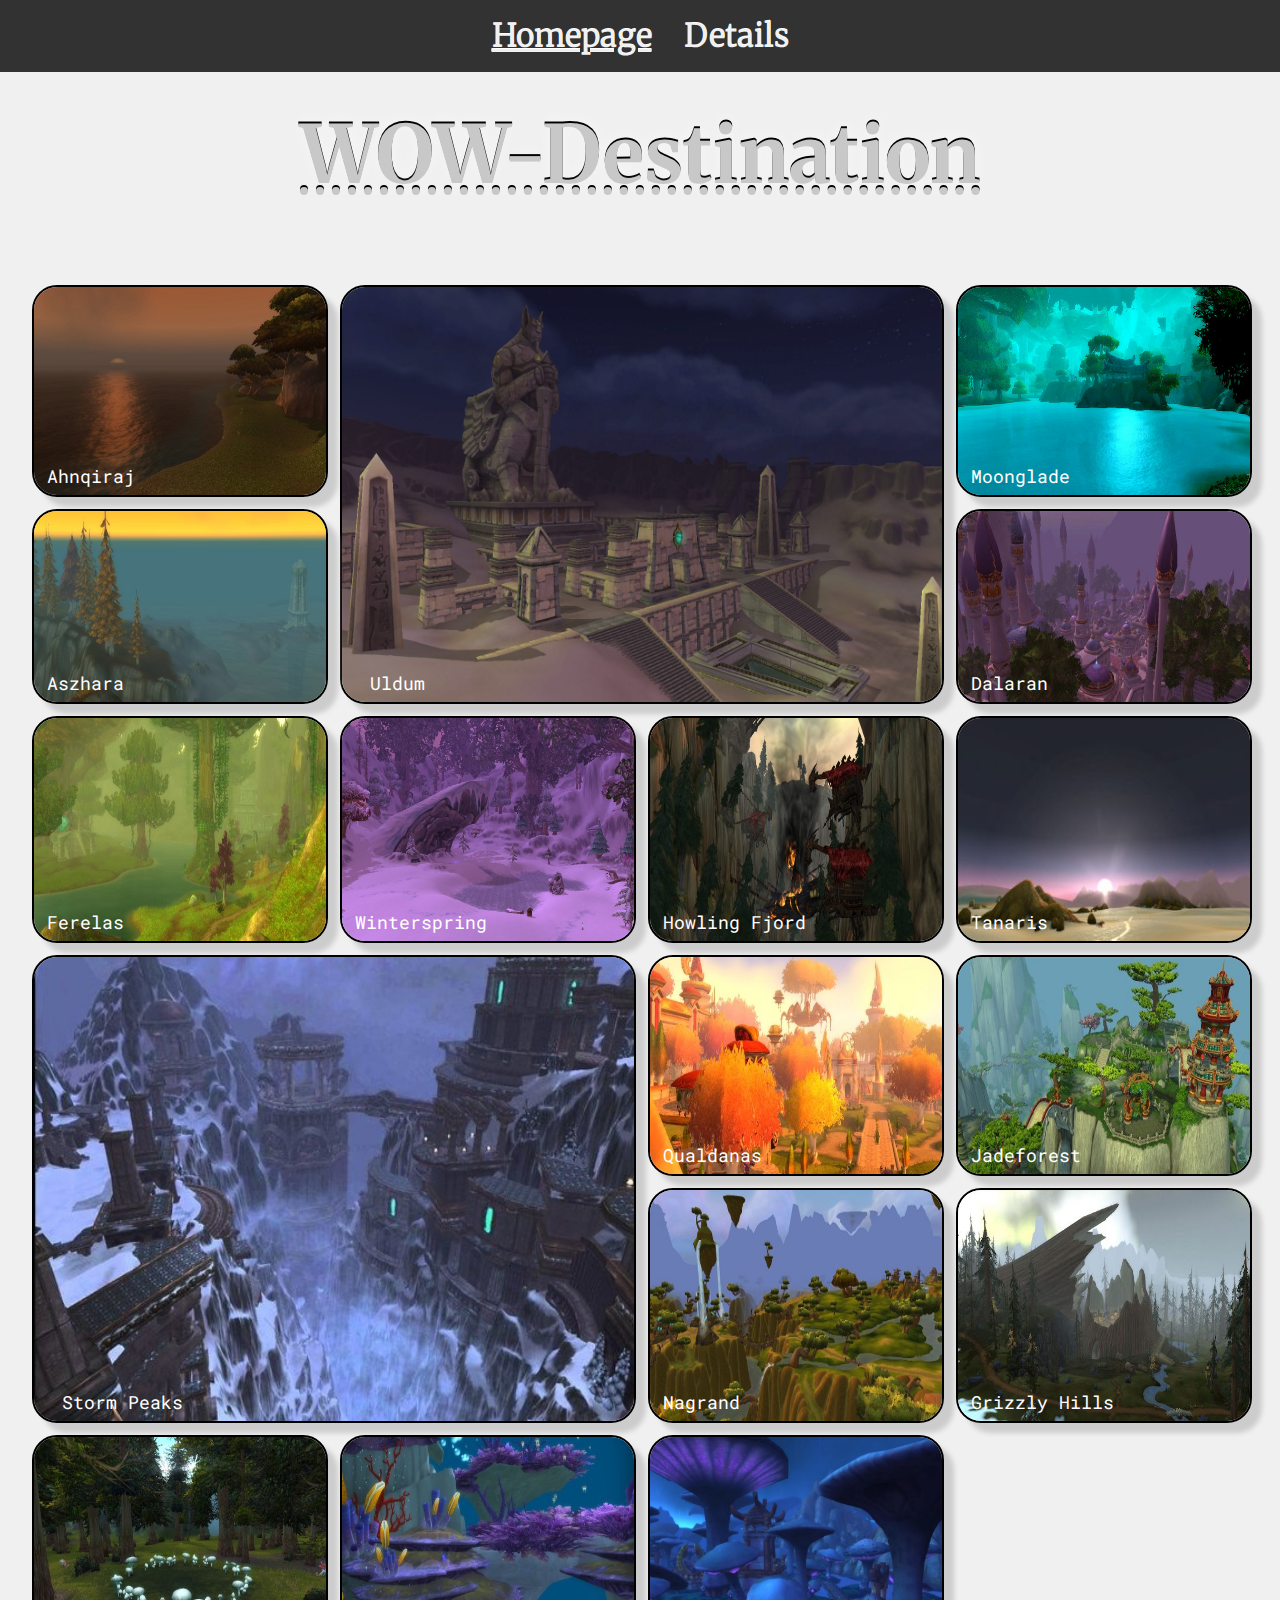
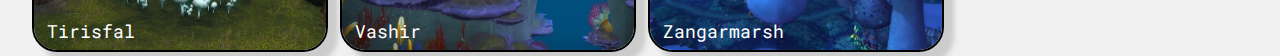
<file: index.html>
<!DOCTYPE html>
<html lang="en">
    <head>
        <title>Homepage</title>
        <meta charset="UTF-8">
        <meta name="viewport" content="width=device-width, initial-scale=1.0">
        <link rel="stylesheet" href="css/style.css" />
        <link href="https://fonts.googleapis.com/css2?family=Merriweather&family=Roboto+Mono:wght@700&display=swap" rel="stylesheet"> 
    </head>

    <body>
        <header>
            <nav>
                <ul class="nav-list">
                    <li><a href="index.html" class="active-page">Homepage</a></li>
                    <li><a href="detail-list.html">Details</a></li>
                </ul>
            </nav>
        </header>

        <main>
            <!-- header -->
            <article>
                <h1>WOW-Destination</h1>
            </article>

            <!-- galarie -->
            <aricle class="galerie">

                <div>
                    <a href="detail-list.html#ahnqiraj"><img src="img/ahnqirajbeach.jpg"></a>
                    <p>Ahnqiraj</p>
                </div>

                <div class="big">
                    <a href="detail-list.html#uldum"><img src="img/cataclysm-uldum.jpg"></a>
                    <p>Uldum</p>
                </div>

                <div>
                    <a href="detail-list.html#moonglade"><img src="img/moonglade.jpg"></a>
                    <p>Moonglade</p>
                </div>

                <div>
                    <a href="detail-list.html#aszhara"><img src="img/bitterreachesaszhara.jpg"></a>
                    <p>Aszhara</p>
                </div>

                <div>
                    <a href="detail-list.html#dalaran"><img src="img/dalaran.jpg"></a>
                    <p>Dalaran</p>
                </div>

                <div>
                    <a href="detail-list.html#feralas"><img src="img/feralas.jpg"></a>
                    <p>Ferelas</p>
                </div>

                <div>
                    <a href="detail-list.html#winterspring"><img src="img/winterspring.jpg"></a>
                    <p>Winterspring</p>
                </div>

                <div>
                    <a href="detail-list.html#fjord"><img src="img/howlingfjord.jpg"></a>
                    <p>Howling Fjord</p>
                </div>

                <div>
                    <a href="detail-list.html#tanaris"><img src="img/Tanaris.jpg"></a>
                    <p>Tanaris</p>
                </div>

                <div class="big">
                    <a href="detail-list.html#storm-peak"><img src="img/storm-peak.jpg"></a>
                    <p>Storm Peaks</p>
                </div>

                <div>
                    <a href="detail-list.html#queldanas"><img src="img/queldanas.jpg"></a>
                    <p>Qualdanas</p>
                </div>

                <div>
                    <a href="detail-list.html#jade-forest"><img src="img/jadeforestshrineoffellowship.jpg"></a>
                    <p>Jadeforest</p>
                </div>

                <div>
                    <a href="detail-list.html#nagrand"><img src="img/halaanibasin.jpg"></a>
                    <p>Nagrand</p>
                </div>

                <div>
                    <a href="detail-list.html#grizzly-hills"><img src="img/grizzly-hills.jpg"></a>
                    <p>Grizzly Hills</p>
                </div>

                <div>
                    <a href="detail-list.html#tirisfal"><img src="img/whisperingforest.jpg"></a>
                    <p>Tirisfal</p>
                </div>

                <div>
                    <a href="detail-list.html#vashjir"><img src="img/vashjirtenebrouscavern.jpg"></a>
                    <p>Vashir</p>
                </div>

                <div>
                    <a href="detail-list.html#zangarmarsh"><img src="img/Zangarmarsh.webp"></a>
                    <p>Zangarmarsh</p>
                </div>

            </aricle>
        </main>

        <footer>

        </footer>
</html>
</file>
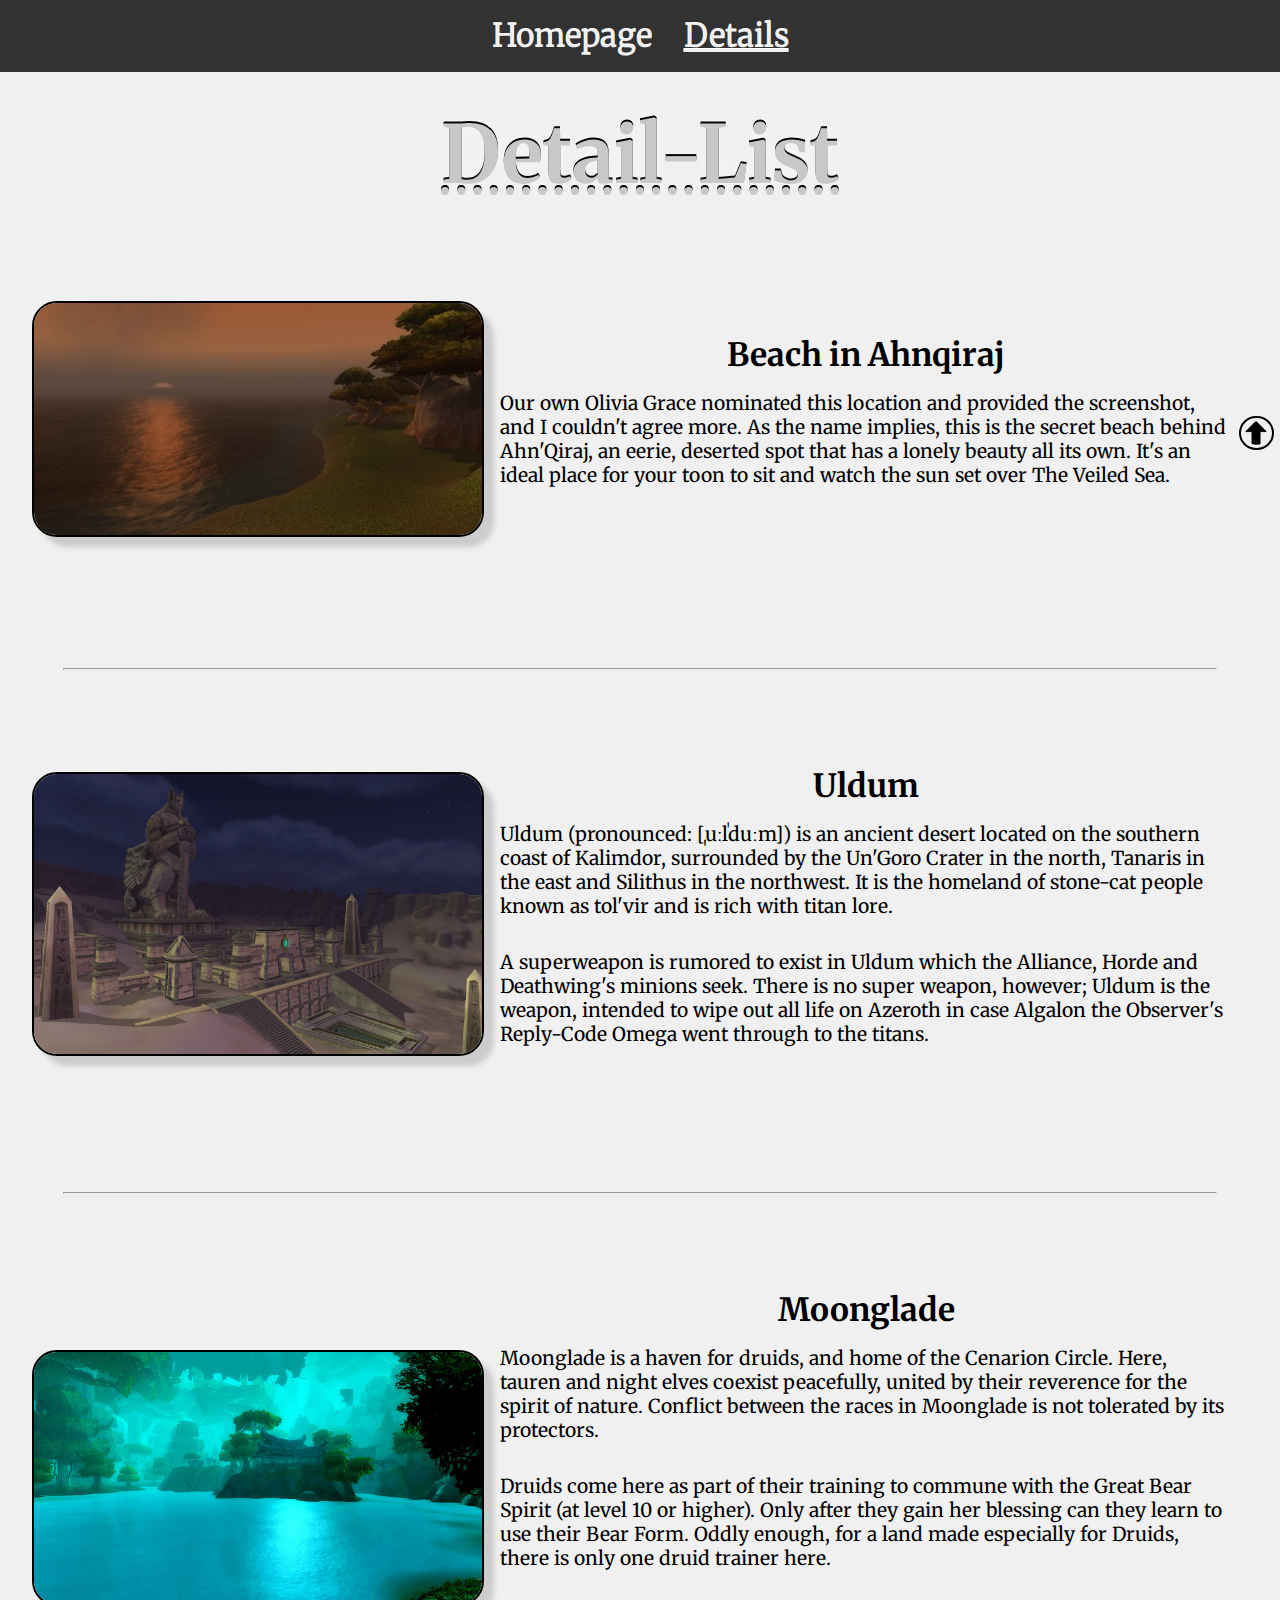
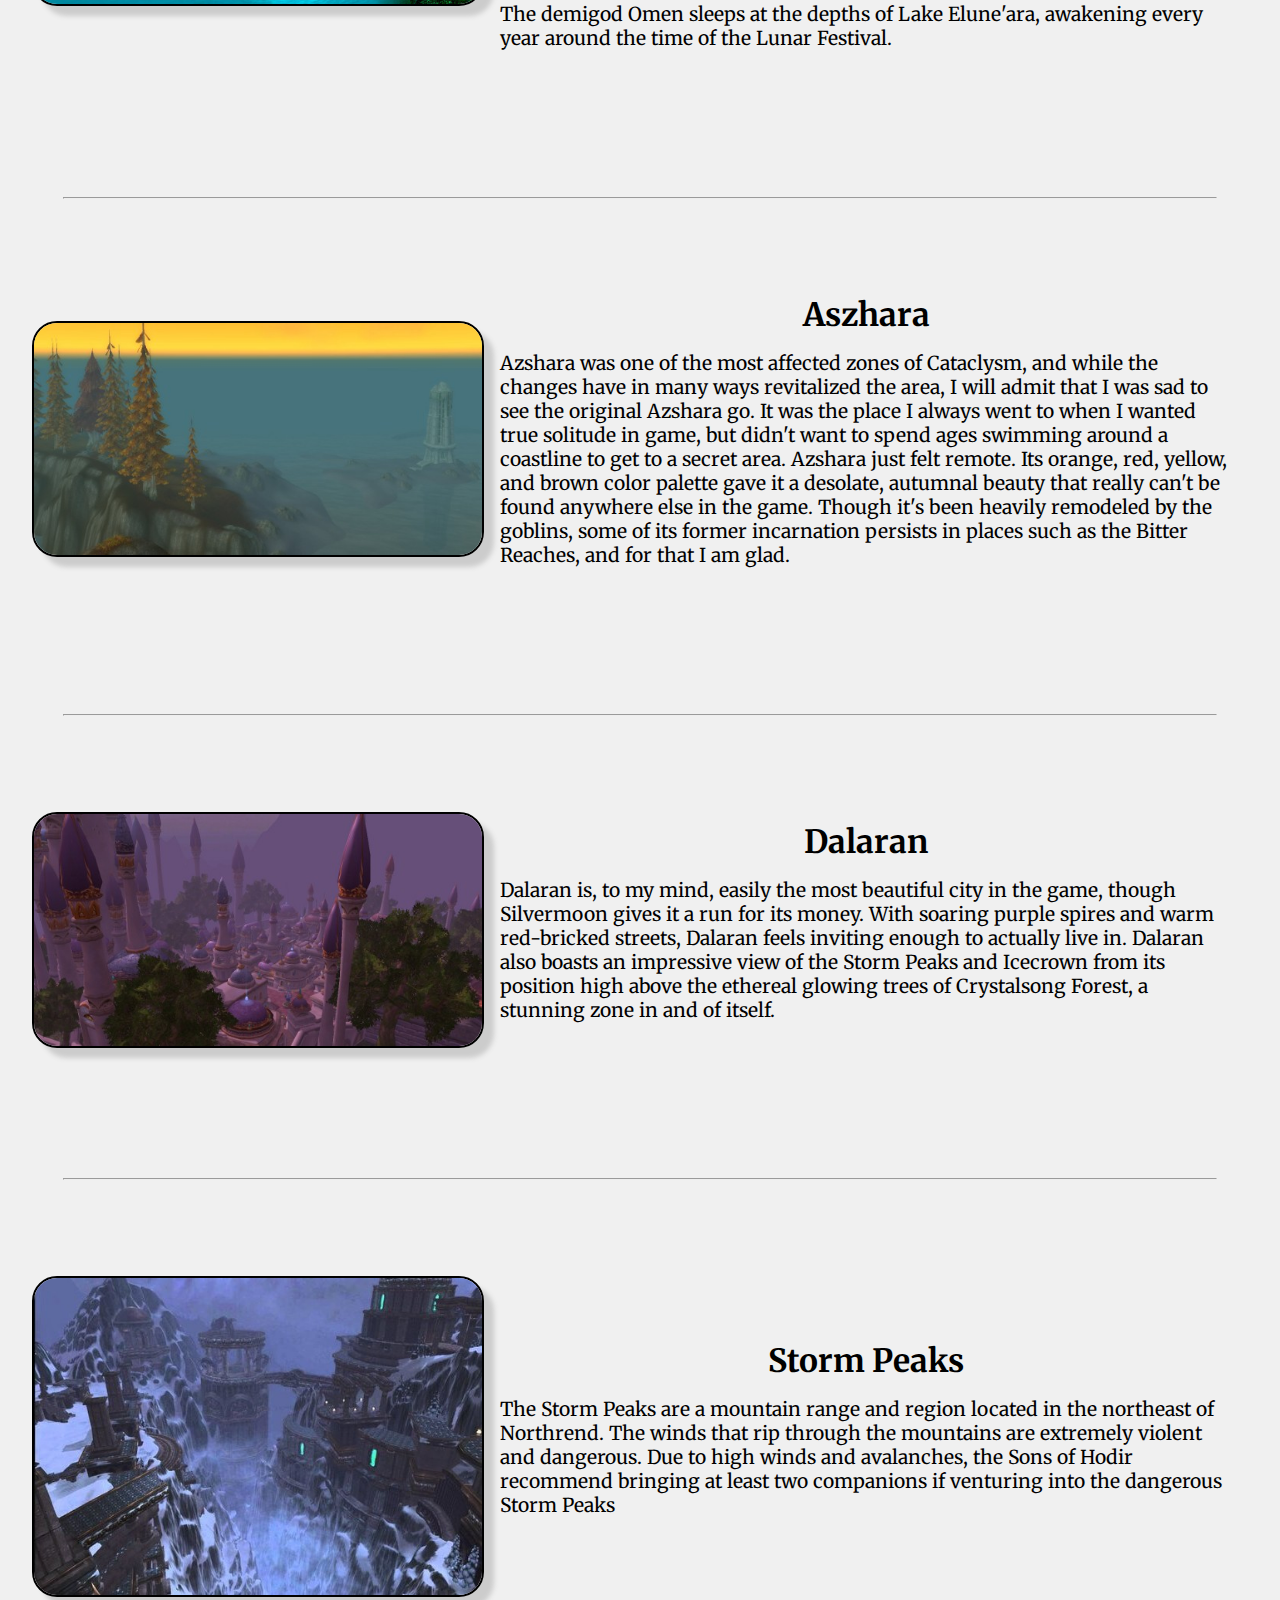
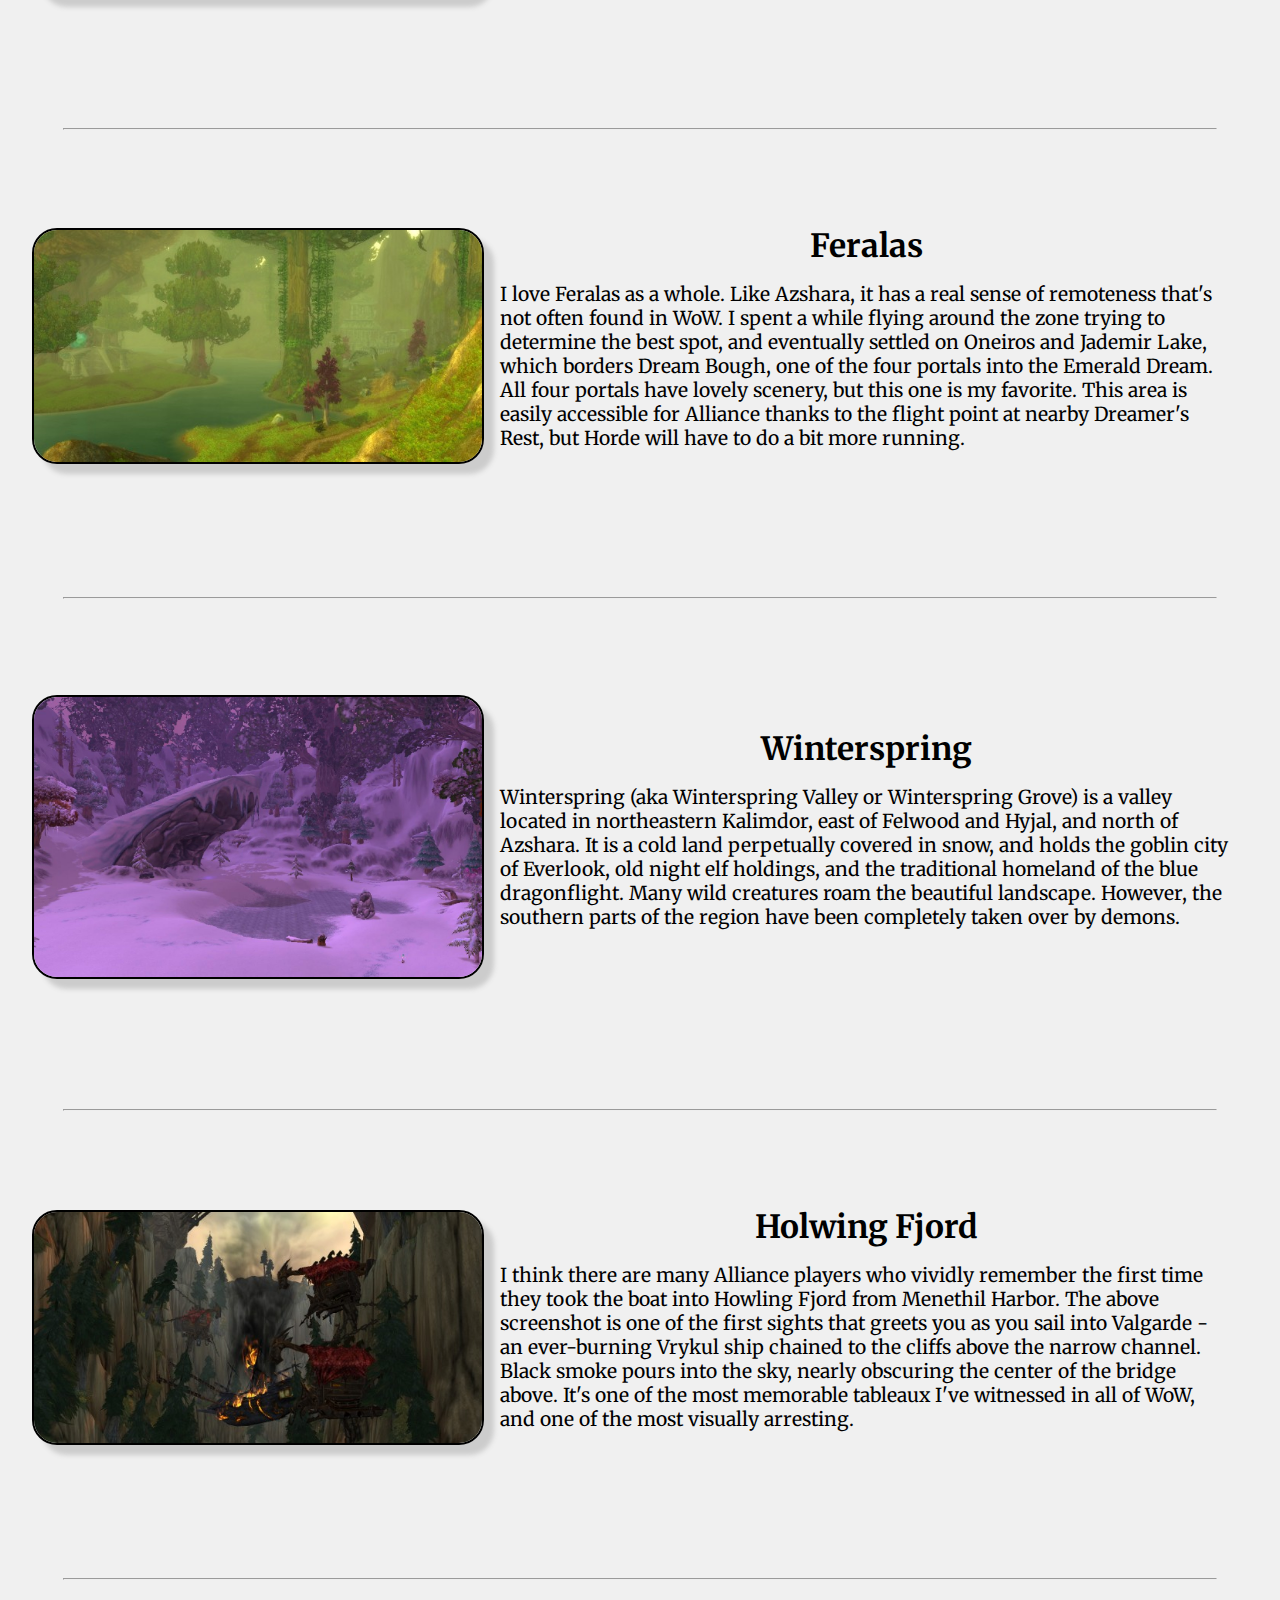
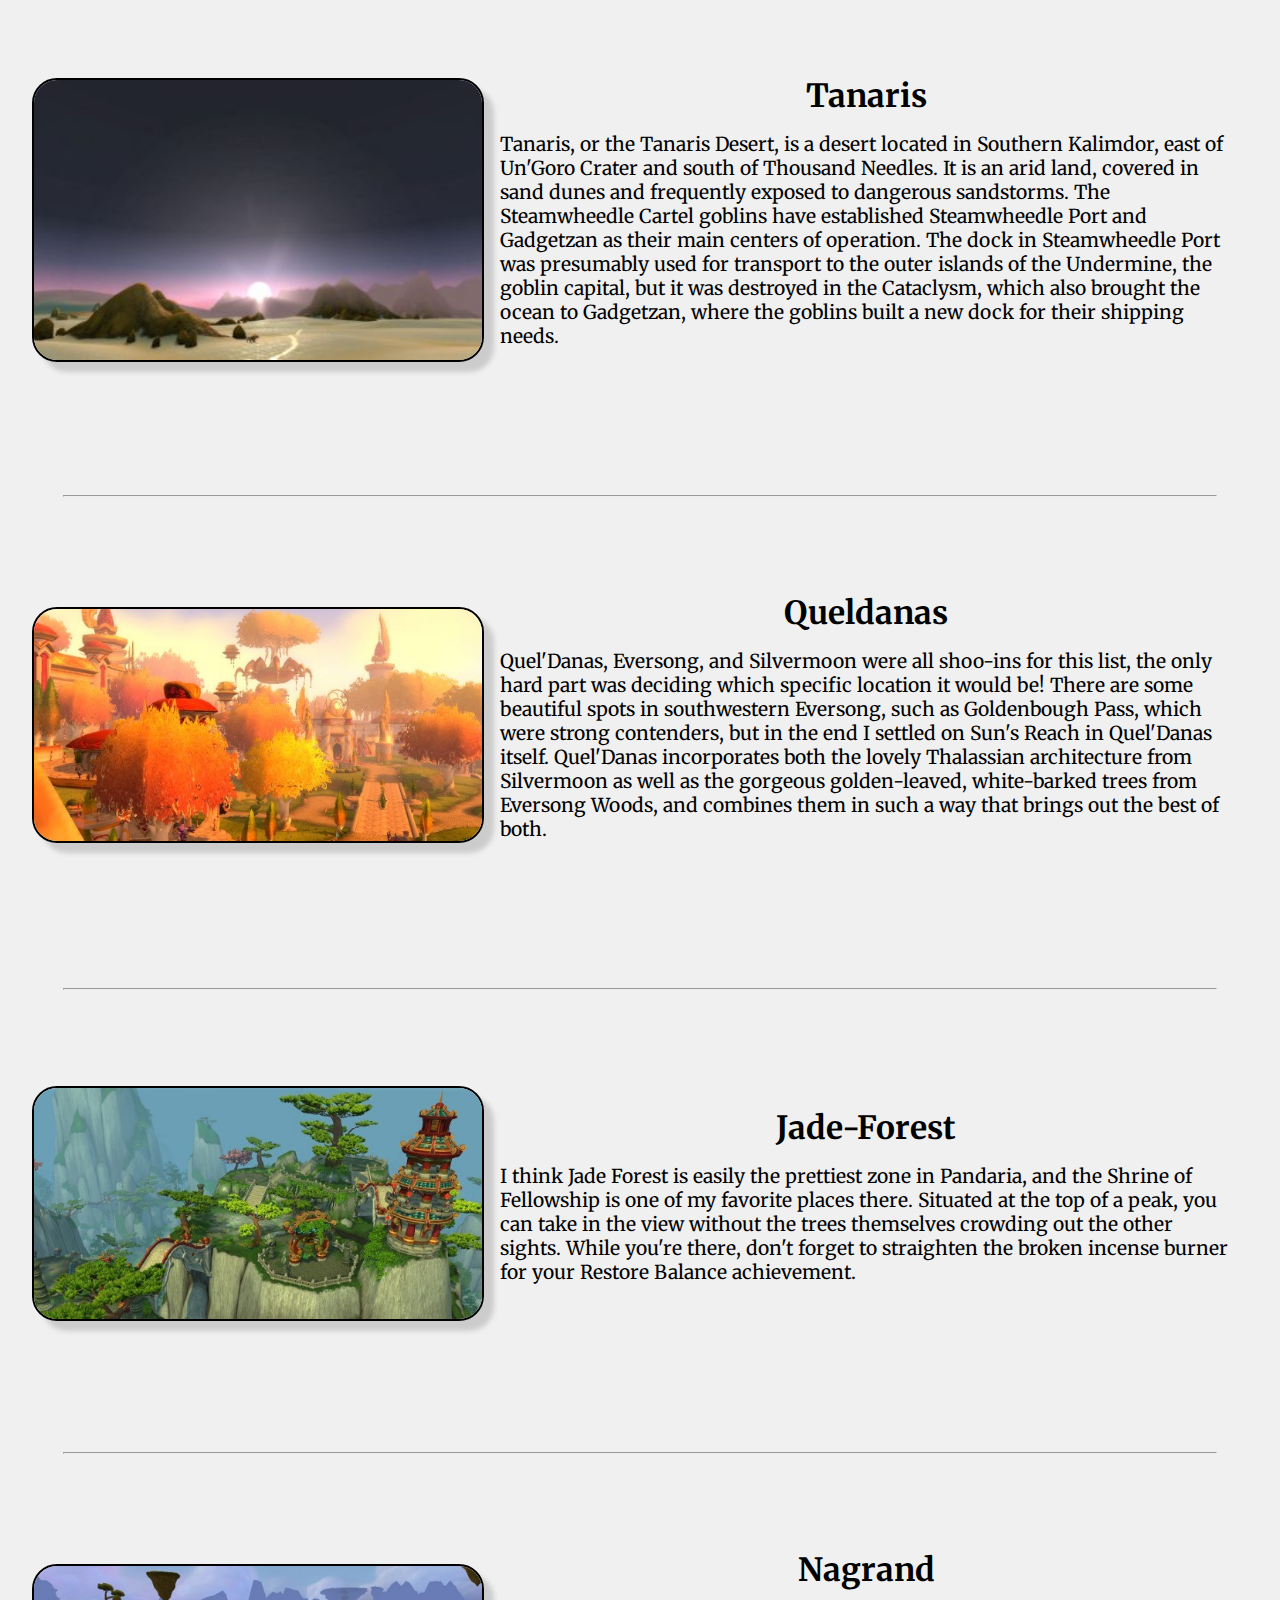
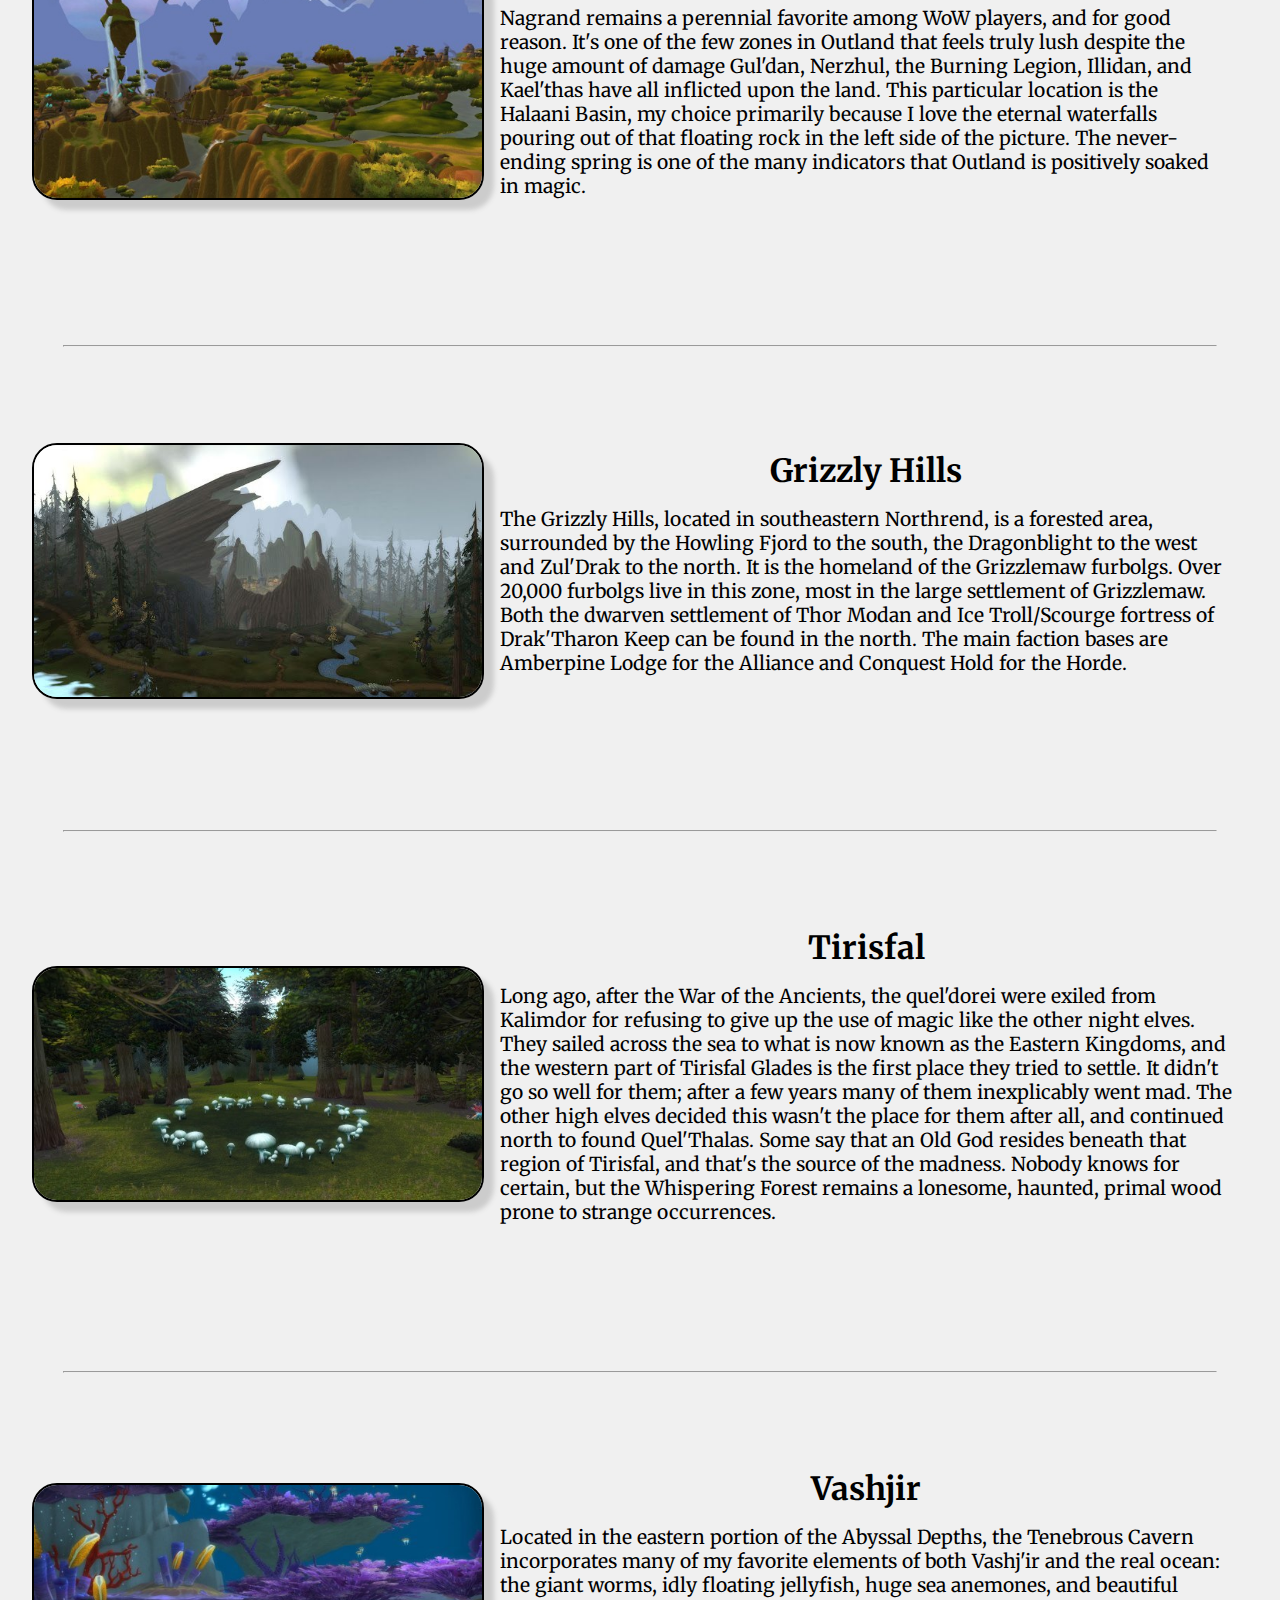
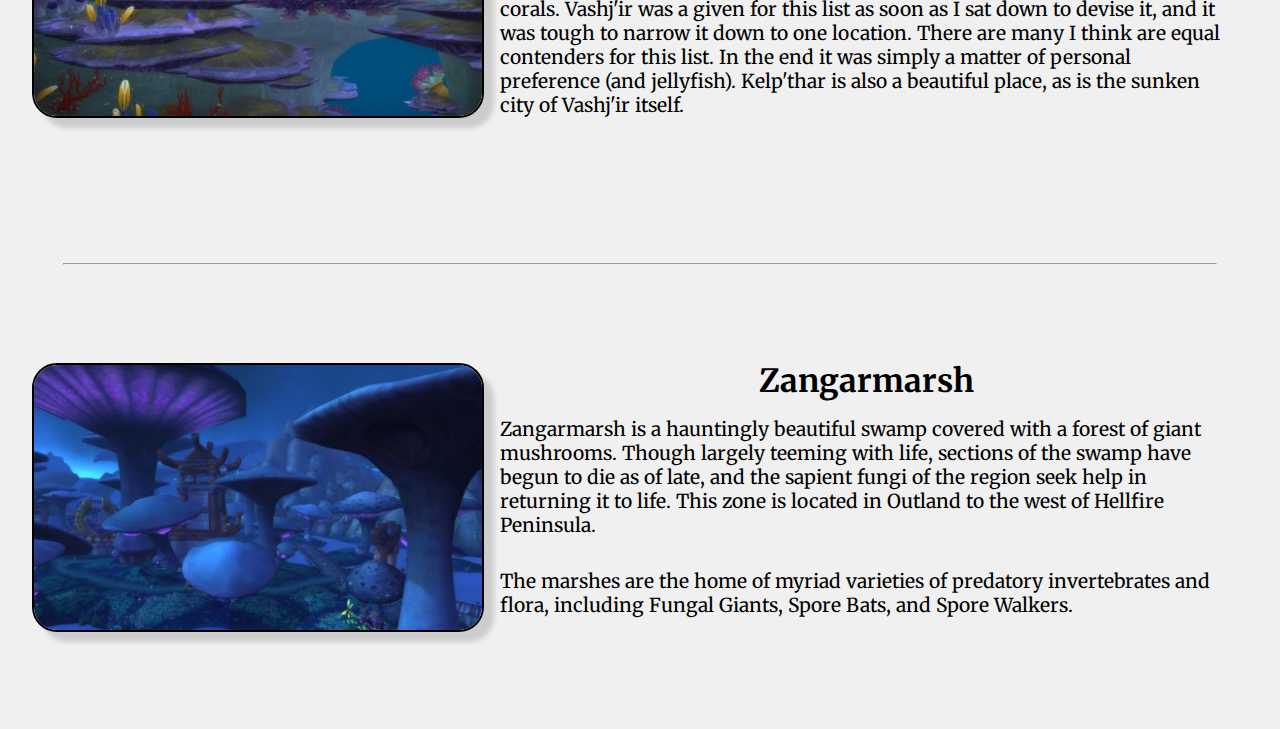
<file: detail-list.html>
<!DOCTYPE html>
<html lang="en">
    <head>
        <title>Detail-List</title>
        <meta charset="UTF-8">
        <meta name="viewport" content="width=device-width, initial-scale=1.0">
        <link rel="stylesheet" href="css/style.css" />
        <link href="https://fonts.googleapis.com/css2?family=Merriweather&family=Roboto+Mono:wght@700&display=swap" rel="stylesheet"> 
    </head>

    <body>
        <header>
            <nav>
                <ul class="nav-list">
                    <li><a href="index.html">Homepage</a></li>
                    <li><a href="detail-list.html" class="active-page">Details</a></li>
                </ul>
            </nav>
        </header>

        <main>
            <!-- header -->
            <p id="ahnqiraj"></p>
            <article>
                <h1>Detail-List</h1>
            </article>

            <!-- galarie -->

            <article class="detail-article">
                <div class="detail-div">
                    <img src="img/ahnqirajbeach.jpg">
                    <div>
                        <h2>Beach in Ahnqiraj</h2>
                        <p>Our own Olivia Grace nominated this location and provided the screenshot, and I couldn't agree more. As the name implies, this is the secret beach behind Ahn'Qiraj, an eerie, deserted spot that has a lonely beauty all its own. It's an ideal place for your toon to sit and watch the sun set over The Veiled Sea.</p>
                    </div>
                </div>

                <a href="#" class="arrow-center"><img src="img/arrow.png"></a>
                <hr id="uldum">
                <div class="detail-div">
                    <img src="img/cataclysm-uldum.jpg">
                    <div>
                        <h2>Uldum</h2>
                        <p>Uldum (pronounced: [ˌuːlˈduːm]) is an ancient desert located on the southern coast of Kalimdor, surrounded by the Un'Goro Crater in the north, Tanaris in the east and Silithus in the northwest. It is the homeland of stone-cat people known as tol'vir and is rich with titan lore. </p>
                        <p>A superweapon is rumored to exist in Uldum which the Alliance, Horde and Deathwing's minions seek. There is no super weapon, however; Uldum is the weapon, intended to wipe out all life on Azeroth in case Algalon the Observer's Reply-Code Omega went through to the titans.</p>
                    </div>
                </div>

                <a href="#" class="arrow-center"><img src="img/arrow.png"></a>
                <hr id="moonglade">
                <div class="detail-div">
                    <img src="img/moonglade.jpg">
                    <div>
                        <h2>Moonglade</h2>
                        <p>Moonglade is a haven for druids, and home of the Cenarion Circle. Here, tauren and night elves coexist peacefully, united by their reverence for the spirit of nature. Conflict between the races in Moonglade is not tolerated by its protectors.</p>
                        <p>Druids come here as part of their training to commune with the Great Bear Spirit (at level 10 or higher). Only after they gain her blessing can they learn to use their Bear Form. Oddly enough, for a land made especially for Druids, there is only one druid trainer here. </p>
                        <p>The demigod Omen sleeps at the depths of Lake Elune'ara, awakening every year around the time of the Lunar Festival. </p>
                    </div>
                </div>

                <a href="#" class="arrow-center"><img src="img/arrow.png"></a>
                <hr id="aszhara">
                <div class="detail-div">
                    <img src="img/bitterreachesaszhara.jpg">
                    <div>
                        <h2>Aszhara</h2>
                        <p>Azshara was one of the most affected zones of Cataclysm, and while the changes have in many ways revitalized the area, I will admit that I was sad to see the original Azshara go. It was the place I always went to when I wanted true solitude in game, but didn't want to spend ages swimming around a coastline to get to a secret area. Azshara just felt remote. Its orange, red, yellow, and brown color palette gave it a desolate, autumnal beauty that really can't be found anywhere else in the game. Though it's been heavily remodeled by the goblins, some of its former incarnation persists in places such as the Bitter Reaches, and for that I am glad.</p>
                    </div>
                </div>

                <a href="#" class="arrow-center"><img src="img/arrow.png"></a>
                <hr id="dalaran">
                <div class="detail-div">
                    <img src="img/dalaran.jpg">
                    <div>
                        <h2>Dalaran</h2>
                        <p>Dalaran is, to my mind, easily the most beautiful city in the game, though Silvermoon gives it a run for its money. With soaring purple spires and warm red-bricked streets, Dalaran feels inviting enough to actually live in. Dalaran also boasts an impressive view of the Storm Peaks and Icecrown from its position high above the ethereal glowing trees of Crystalsong Forest, a stunning zone in and of itself.</p>
                    </div>
                </div>

                <a href="#" class="arrow-center"><img src="img/arrow.png"></a>
                <hr id="storm-peak">
                <div class="detail-div">
                    <img src="img/storm-peak.jpg">
                    <div>
                        <h2>Storm Peaks</h2>
                        <p>The Storm Peaks are a mountain range and region located in the northeast of Northrend. The winds that rip through the mountains are extremely violent and dangerous. Due to high winds and avalanches, the Sons of Hodir recommend bringing at least two companions if venturing into the dangerous Storm Peaks</p>
                    </div>
                </div>


                <a href="#" class="arrow-center"><img src="img/arrow.png"></a>
                <hr id="feralas">
                <div class="detail-div">
                    <img src="img/feralas.jpg">
                    <div>
                        <h2>Feralas</h2>
                        <p>I love Feralas as a whole. Like Azshara, it has a real sense of remoteness that's not often found in WoW. I spent a while flying around the zone trying to determine the best spot, and eventually settled on Oneiros and Jademir Lake, which borders Dream Bough, one of the four portals into the Emerald Dream. All four portals have lovely scenery, but this one is my favorite. This area is easily accessible for Alliance thanks to the flight point at nearby Dreamer's Rest, but Horde will have to do a bit more running.</p>
                    </div>
                </div>

                <a href="#" class="arrow-center"><img src="img/arrow.png"></a>
                <hr id="winterspring">
                <div class="detail-div">
                    <img src="img/winterspring.jpg">
                    <div>
                        <h2>Winterspring</h2>
                        <p>Winterspring (aka Winterspring Valley or Winterspring Grove) is a valley located in northeastern Kalimdor, east of Felwood and Hyjal, and north of Azshara. It is a cold land perpetually covered in snow, and holds the goblin city of Everlook, old night elf holdings, and the traditional homeland of the blue dragonflight. Many wild creatures roam the beautiful landscape. However, the southern parts of the region have been completely taken over by demons. </p>
                    </div>
                </div>


                <a href="#" class="arrow-center"><img src="img/arrow.png"></a>
                <hr id="fjord">
                <div class="detail-div">
                    <img src="img/howlingfjord.jpg">
                    <div>
                        <h2>Holwing Fjord</h2>
                        <p>I think there are many Alliance players who vividly remember the first time they took the boat into Howling Fjord from Menethil Harbor. The above screenshot is one of the first sights that greets you as you sail into Valgarde - an ever-burning Vrykul ship chained to the cliffs above the narrow channel. Black smoke pours into the sky, nearly obscuring the center of the bridge above. It's one of the most memorable tableaux I've witnessed in all of WoW, and one of the most visually arresting.</p>
                    </div>
                </div>

                <a href="#" class="arrow-center"><img src="img/arrow.png"></a>
                <hr id="tanaris">
                <div class="detail-div">
                    <img src="img/Tanaris.jpg">
                    <div>
                        <h2>Tanaris</h2>
                        <p>Tanaris, or the Tanaris Desert, is a desert located in Southern Kalimdor, east of Un'Goro Crater and south of Thousand Needles. It is an arid land, covered in sand dunes and frequently exposed to dangerous sandstorms. The Steamwheedle Cartel goblins have established Steamwheedle Port and Gadgetzan as their main centers of operation. The dock in Steamwheedle Port was presumably used for transport to the outer islands of the Undermine, the goblin capital, but it was destroyed in the Cataclysm, which also brought the ocean to Gadgetzan, where the goblins built a new dock for their shipping needs. </p>
                    </div>
                </div>

                <a href="#" class="arrow-center"><img src="img/arrow.png"></a>
                <hr id="queldanas">
                <div class="detail-div">
                    <img src="img/queldanas.jpg">
                    <div>
                        <h2>Queldanas</h2>
                        <p>Quel'Danas, Eversong, and Silvermoon were all shoo-ins for this list, the only hard part was deciding which specific location it would be! There are some beautiful spots in southwestern Eversong, such as Goldenbough Pass, which were strong contenders, but in the end I settled on Sun's Reach in Quel'Danas itself. Quel'Danas incorporates both the lovely Thalassian architecture from Silvermoon as well as the gorgeous golden-leaved, white-barked trees from Eversong Woods, and combines them in such a way that brings out the best of both.</p>
                    </div>
                </div>

                <a href="#" class="arrow-center"><img src="img/arrow.png"></a>
                <hr id="jade-forest">
                <div class="detail-div">
                    <img src="img/jadeforestshrineoffellowship.jpg">
                    <div>
                        <h2>Jade-Forest</h2>
                        <p>I think Jade Forest is easily the prettiest zone in Pandaria, and the Shrine of Fellowship is one of my favorite places there. Situated at the top of a peak, you can take in the view without the trees themselves crowding out the other sights. While you're there, don't forget to straighten the broken incense burner for your Restore Balance achievement.</p>
                    </div>
                </div>

                <a href="#" class="arrow-center"><img src="img/arrow.png"></a>
                <hr id="nagrand">
                <div class="detail-div">
                    <img src="img/halaanibasin.jpg">
                    <div>
                        <h2>Nagrand</h2>
                        <p>Nagrand remains a perennial favorite among WoW players, and for good reason. It's one of the few zones in Outland that feels truly lush despite the huge amount of damage Gul'dan, Nerzhul, the Burning Legion, Illidan, and Kael'thas have all inflicted upon the land. This particular location is the Halaani Basin, my choice primarily because I love the eternal waterfalls pouring out of that floating rock in the left side of the picture. The never-ending spring is one of the many indicators that Outland is positively soaked in magic.</p>
                    </div>
                </div>

                <a href="#" class="arrow-center"><img src="img/arrow.png"></a>
                <hr id="grizzly-hills">
                <div class="detail-div">
                    <img src="img/grizzly-hills.jpg">
                    <div>
                        <h2>Grizzly Hills</h2>
                        <p>The Grizzly Hills, located in southeastern Northrend, is a forested area, surrounded by the Howling Fjord to the south, the Dragonblight to the west and Zul'Drak to the north. It is the homeland of the Grizzlemaw furbolgs. Over 20,000 furbolgs live in this zone, most in the large settlement of Grizzlemaw. Both the dwarven settlement of Thor Modan and Ice Troll/Scourge fortress of Drak'Tharon Keep can be found in the north. The main faction bases are Amberpine Lodge for the Alliance and Conquest Hold for the Horde. </p>
                    </div>
                </div>

                <a href="#" class="arrow-center"><img src="img/arrow.png"></a>
                <hr id="tirisfal">
                <div class="detail-div">
                    <img src="img/whisperingforest.jpg">
                    <div>
                        <h2>Tirisfal</h2>
                        <p>Long ago, after the War of the Ancients, the quel'dorei were exiled from Kalimdor for refusing to give up the use of magic like the other night elves. They sailed across the sea to what is now known as the Eastern Kingdoms, and the western part of Tirisfal Glades is the first place they tried to settle. It didn't go so well for them; after a few years many of them inexplicably went mad. The other high elves decided this wasn't the place for them after all, and continued north to found Quel'Thalas. Some say that an Old God resides beneath that region of Tirisfal, and that's the source of the madness. Nobody knows for certain, but the Whispering Forest remains a lonesome, haunted, primal wood prone to strange occurrences.</p>
                    </div>
                </div>

                <a href="#" class="arrow-center"><img src="img/arrow.png"></a>
                <hr id="vashjir">
                <div class="detail-div">
                    <img src="img/vashjirtenebrouscavern.jpg">
                    <div>
                        <h2>Vashjir</h2>
                        <p>Located in the eastern portion of the Abyssal Depths, the Tenebrous Cavern incorporates many of my favorite elements of both Vashj'ir and the real ocean: the giant worms, idly floating jellyfish, huge sea anemones, and beautiful corals. Vashj'ir was a given for this list as soon as I sat down to devise it, and it was tough to narrow it down to one location. There are many I think are equal contenders for this list. In the end it was simply a matter of personal preference (and jellyfish). Kelp'thar is also a beautiful place, as is the sunken city of Vashj'ir itself.</p>
                    </div>
                </div>

                <a href="#" class="arrow-center"><img src="img/arrow.png"></a>
                <hr id="zangarmarsh">
                <div class="detail-div">
                    <img src="img/Zangarmarsh.webp">
                    <div>
                        <h2>Zangarmarsh</h2>
                        <p>Zangarmarsh is a hauntingly beautiful swamp covered with a forest of giant mushrooms. Though largely teeming with life, sections of the swamp have begun to die as of late, and the sapient fungi of the region seek help in returning it to life. This zone is located in Outland to the west of Hellfire Peninsula. </p>
                        <p>The marshes are the home of myriad varieties of predatory invertebrates and flora, including Fungal Giants, Spore Bats, and Spore Walkers. </p>
                    </div>
                </div>

            </article>
        </main>

        <footer>
            <div class="arrow-top">
                <a href="#"><img src="img/arrow.png"></a>
            </div>
        </footer>
</html>
</file>
<file: css/style.css>
* {
    margin: 0;
    padding: 0;
}

html {
    scroll-behavior: smooth;
}

body {
    background-color: rgb(240, 240, 240);
    font-family: 'Merriweather', serif;
    overflow-x: hidden;
}

/* navigation */
nav {
    background-color: rgb(50, 50, 50);
    margin-right: auto;
    margin-left: auto;
}
nav ul {
    font-size: 2rem;
    display: flex;
    justify-content: center;
    list-style: none;
}
nav li {
    padding: 1rem 0;
}
nav a {
    color: rgb(240, 240, 240);
    text-decoration: none;
    margin: 0 1rem;
    text-shadow: 0 -1px 0 rgb(255, 255, 255);
    
    /* text-shadow: 
    0 -1px 0 rgb(255, 255, 255), 0 1px 0 rgb(46, 46, 46), 0 2px 0 rgb(44, 44, 44), 
    0 3px 0 rgb(42, 42, 42), 0 4px 0 rgb(40, 40, 40), 0 5px 0 rgb(38, 38, 38), 
    0 6px 0 rgb(36, 36, 36), 0 7px 0 rgb(34, 34, 34), 0 8px 0 rgb(32, 32, 32), 
    0 9px 0 rgb(30, 30, 30), 0 10px 0 rgb(28, 28, 28), 0 11px 0 rgb(26, 26, 26), 
    0 12px 0 rgb(24, 24, 24), 0 13px 0 rgb(22, 22, 22), 0 14px 0 rgb(20, 20, 20), 
    0 15px 0 rgb(18, 18, 18), 0 22px 30px rgba(0, 0, 0, 0.9); */
}
nav a.active-page {
    text-decoration: underline;
}
@media (min-width: 35rem) {
    nav a:hover {
        text-shadow: 0px -2px 0px rgba(0,0,0,1), 0 0 5px rgba(255,255,255,0.8),0 -4px 15px rgba(255,255,255,0.5);
    }
}

/* Homepage */
/* Header */
h1 {
    color: rgba(200, 200, 200, 1);
    font-size: 3rem;
    margin: 2rem 1rem 5rem 1rem;
    text-align: center;
    text-shadow: 0px -2px 0px rgba(0,0,0,1), 0 0 0.5px rgba(255,255,255,0.8),0 -4px 15px rgba(255,255,255,0.5);

    text-decoration: underline;
    text-decoration-style: dotted;
}

/* Grid layout  */
.galerie {
    margin: 0 2rem;
    display: grid;
    grid-template-columns: repeat(auto-fit, 1fr);
    grid-template-rows: repeat(auto-fit, minmax(120px, 1fr));
    grid-gap: 1rem;
    grid-auto-flow: dense;
}
.galerie div {
    min-height: 100%;

    -webkit-transition: all 0.25s ease-in-out;
    -moz-transition: all 0.25s ease-in-out;
    -ms-transition: all 0.25s ease-in-out;
    -o-transition: all 0.25s ease-in-out;
    transition: all 0.25s ease-in-out;
}
.galerie div p {
    font-family: 'Roboto Mono', monospace;
    position: relative;
    bottom: 45px;
    left: 5%;
    margin-top: 0.5rem;
    color: white;
}
img {
    max-width: 100%;
    max-width: 100%;

    border: 2px solid black;
    border-radius: 25px;

    -moz-box-shadow: 10px 10px 5px #ccc;
    -webkit-box-shadow: 10px 10px 5px #ccc;
    box-shadow: 10px 10px 5px #ccc;

    -webkit-transition: all 0.25s ease-in-out;
    -moz-transition: all 0.25s ease-in-out;
    -ms-transition: all 0.25s ease-in-out;
    -o-transition: all 0.25s ease-in-out;
    transition: all 0.25s ease-in-out;
}
.galerie img {
    min-height: 100%;
    min-width: 100%;
}
.galerie .big {
    grid-row: span 2;
    grid-column: span 2;
}

@media (min-width: 760px) {
    h1 {
        font-size: 5rem;
    }
    .galerie {
        grid-template-columns: repeat(auto-fit, minmax(240px, 1fr));
    }
    img:hover {
        -webkit-box-shadow: 0 10px 20px rgba(0, 0, 0, 0.19), 0 6px 6px rgba(0, 0, 0, 0.5);
        -moz-box-shadow: 0 10px 20px rgba(0, 0, 0, 0.19), 0 6px 6px rgba(0, 0, 0, 0.5);
        -ms-box-shadow: 0 10px 20px rgba(0, 0, 0, 0.19), 0 6px 6px rgba(0, 0, 0, 0.5);
        -o-box-shadow: 0 10px 20px rgba(0, 0, 0, 0.19), 0 6px 6px rgba(0, 0, 0, 0.5);
        box-shadow: 0 10px 20px rgba(0, 0, 0, 0.19), 0 6px 6px rgba(0, 0, 0, 0.5);
    }
    .galerie div:hover {
        transform: scale(1.025);
    }
    .galerie div p {
        font-size: large;
    }
}

/* Detail-List */
.detail-div {
    margin: 6rem 2rem;
}
hr {
    margin: 0 auto;
    width: 90%;
}
.detail-div img {
    min-width: 100%;
    max-width: 100%;
}
.detail-div h2 {
    font-size: 2rem;
    padding: 1rem 0;
    text-align: center;
}
.detail-div p {
    font-size: 1.2rem;
    padding: 1rem 0;
}
@media (min-width: 1080px) {
    .detail-div {
        display: flex;
        justify-content: center;
        align-items: center;
    }
    .detail-div img {
        max-width: 35vw;
        min-width: 35vw;
        max-height: auto;
    }
    .detail-div p {
        padding: 1rem 1rem;
    }
    .detail-div h2 {
        padding: 0;
    }
}



/* Footer */
.arrow-top {
    text-align: center;
    margin-bottom: 2rem;
}
.arrow-center {
    position: relative;
    left: 49%;
    top: -15px;
}
.arrow-center img, .arrow-top img {
    border: 1px dashed rgb(0, 0, 0);
    border-radius: 50%;

    box-shadow: none;
    padding: 0.15rem;
    transform: scale(1.5);
}
@media (min-width: 1080px) {
    .arrow-top {
        z-index: 2;
    }
    .arrow-top img{
        position: fixed;
        bottom: 50%;
        right: 0.5%;
        margin: 0;
        padding: 0.2rem;
        width: 24px;
        height: auto;
        min-height: 0;

        border: 2px solid black;
        transform: scale(1);
    }
    .arrow-top img:hover {
        transform: scale(1.3);
        box-shadow: inset 0px 0px 3px rgb(0, 0, 0);
    }
    .arrow-center {
        visibility: hidden;
    }
}
</file>
